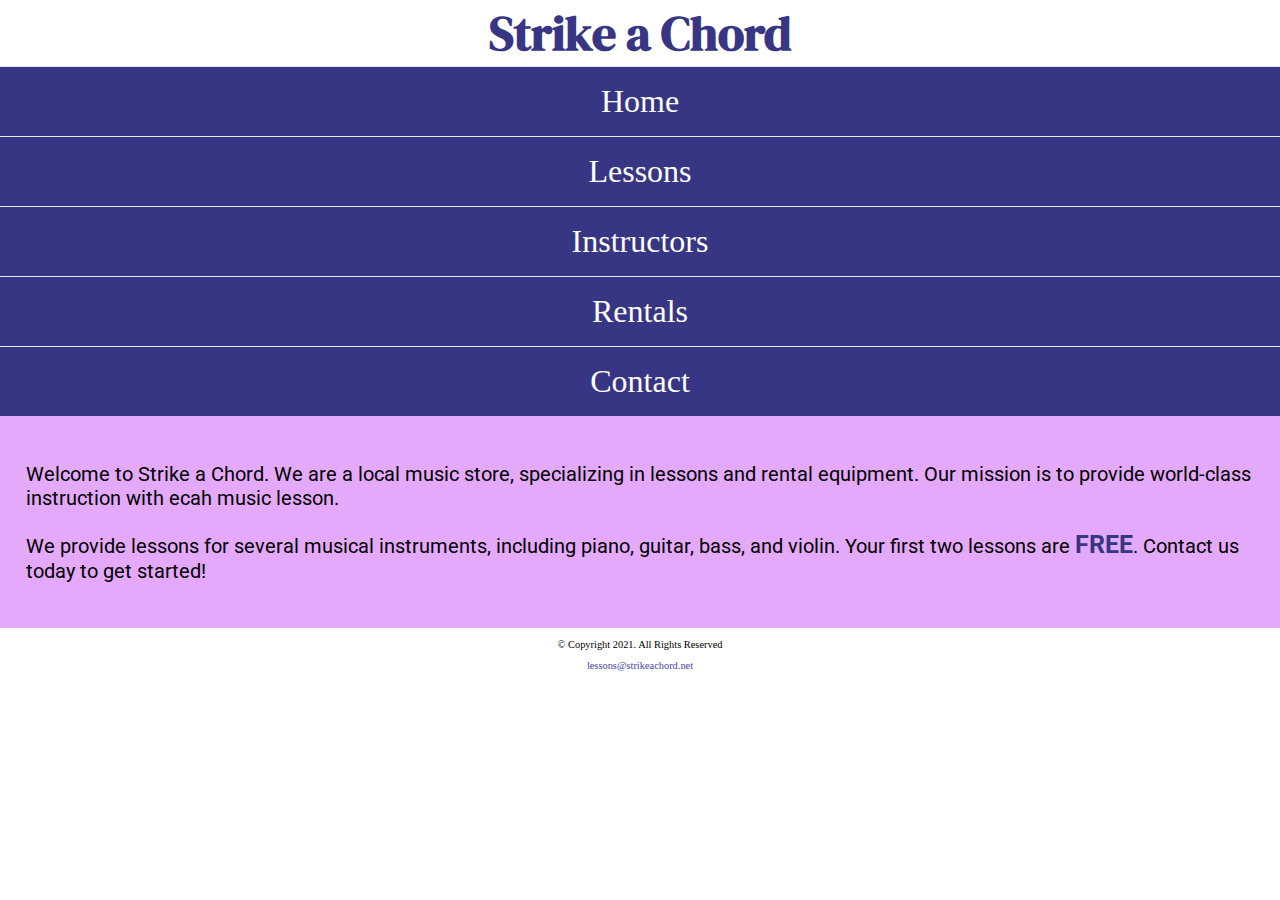
<file: lab1/index.html>
<!DOCTYPE html>
<!--
    Student Name: Matthew Gattus
    File Name: index.html
    Date: 4/3/24
-->
<html lang="en">
    
    <head>
        <meta charset="UTF-8">
        <title>Strike a Chord: Home Page.</title>
        <link rel="stylesheet" href="css/style.css">
        <meta name="viewport" content="width=device-width, initial-scale=1.0">
        <link rel="preconnect" href="https://fonts.gstatic.com" crossorigin>
        <link href="https://fonts.googleapis.com/css2?family=DM+Serif+Display:ital@1&family=Roboto:ital,wght@0,100;0,300;0,500;0,700;0,900;1,100;1,300;1,400;1,500;1,700;1,900&display=swap" rel="stylesheet">
    </head>
    
    <body>
        
        <header>
            <h1><span class="tab-desk">&#9836;</span> Strike a Chord <span class="tab-desk">&#9836;</span></h1>
        </header>
        
        <nav>
            <ul>
                <li><a href="index.html">Home</a></li>
                <li><a href="lessons.html">Lessons</a></li>
                <li><a href="instructors.html">Instructors</a></li>
                <li><a href="rentals.html">Rentals</a></li>
                <li><a href="contact.html">Contact</a></li>
            </ul>
        </nav>
        
        <!-- Hero Image -->
        <div id="hero" class="tab-desk">
            <img src="images/music-notes.png" alt="colorful music notes">
        </div>
        
        <!-- Use the main area to add the main content to the webpage -->
        <main>
            <div id="intro">
                <p> 
                    Welcome to Strike a Chord. We are a local music store, specializing in lessons and rental
                    equipment. Our mission is to provide world-class instruction with ecah music lesson.
                </p>
            
                <p>
                    We provide lessons for several musical instruments, including piano, guitar, bass, and violin.
                    Your first two lessons are <span class="action">FREE</span>. Contact us today to get started!
                </p>
            </div>
        </main>
        
        <footer>
            <p>&copy; Copyright 2021. All Rights Reserved</p>
            <a href="mailto:lessons@strikeachord.net">lessons@strikeachord.net</a>
        </footer>
        
    </body>
    
</html>
</file>
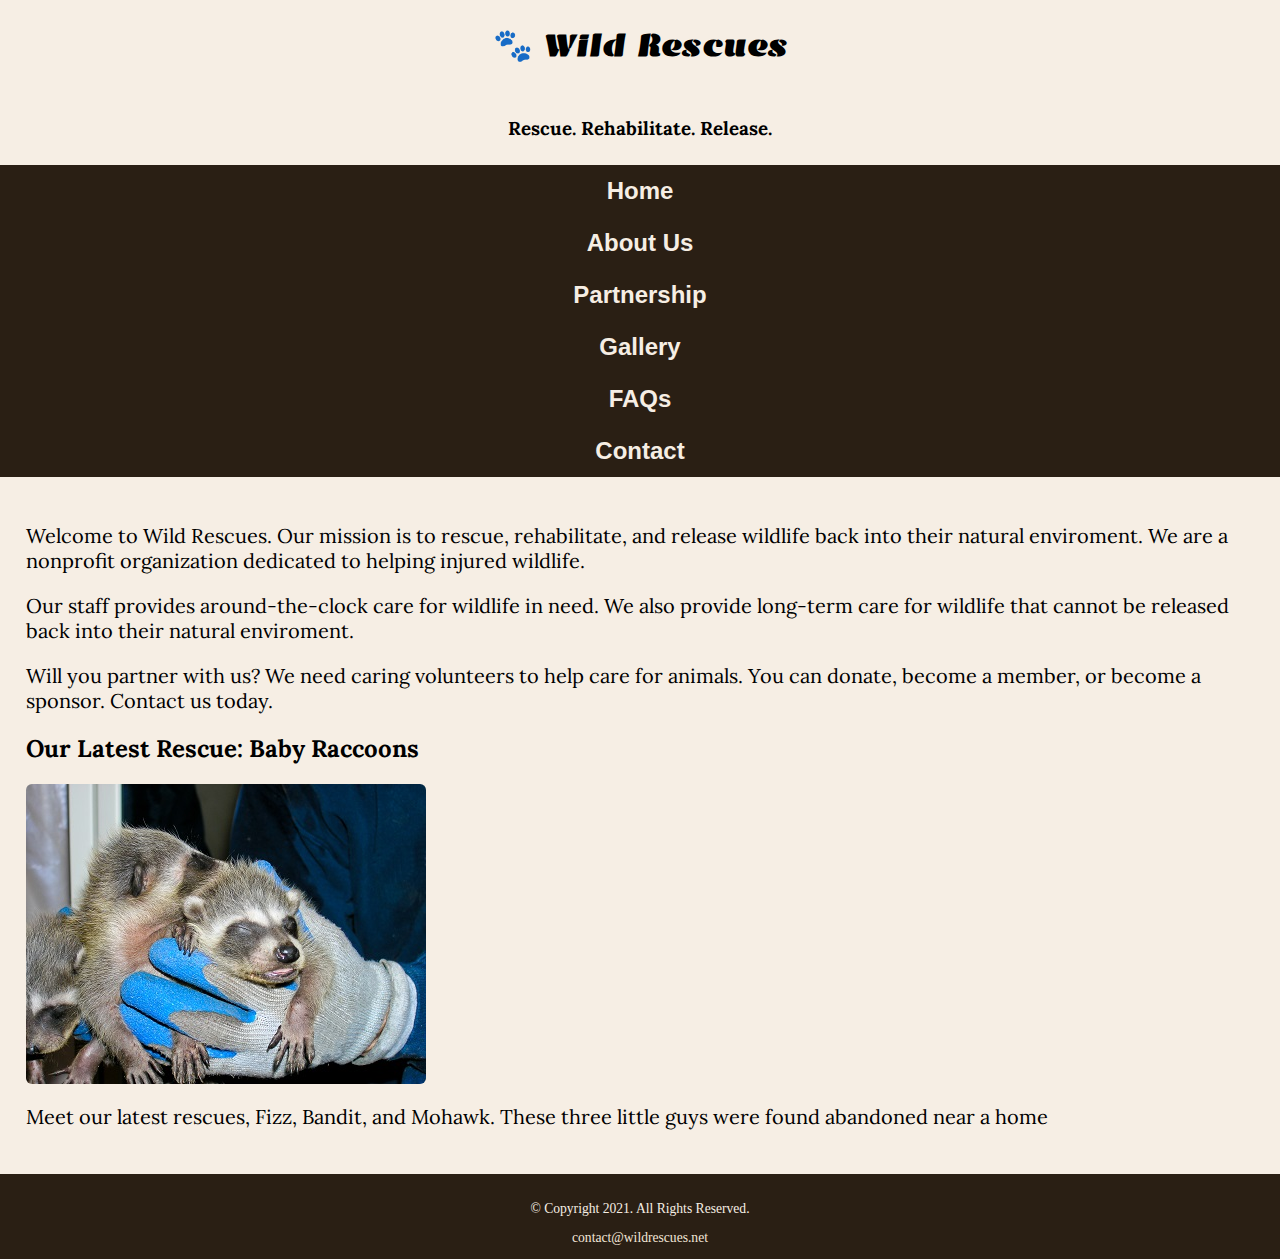
<file: lab2/index.html>
<!DOCTYPE html>
<!--
    Student Name: Matthew Gattus
    File Name: index.html
    Date: 3/16/24
-->
<html lang="en">

    <head>
        <meta charset="UTF-8">
        <link rel="stylesheet" href="css/styles.css">
        <title>Wild Rescues: Home</title>
        <link rel="preconnect" href="https://fonts.googleapis.com">
        <link rel="preconnect" href="https://fonts.gstatic.com" crossorigin>
        <link href="https://fonts.googleapis.com/css2?family=Emblema+One&family=Lora:ital,wght@0,400..700;1,400..700&display=swap" rel="stylesheet">
    </head>
    
    <body>
        
        <header>
            <div class="tab-desk"><a href="index.html"><img src="images/baby-hawk.jpg" alt="rescued baby hawk"></a></div>
            <div class="mobile">
                <h1>&#128062; Wild Rescues</h1>
                <h3>Rescue. Rehabilitate. Release.</h3>
            </div>
        </header>

        <nav>
            <ul>
                <li><a href="index.html">Home</a></li>
                <li><a href="about.html">About Us</a></li>
                <li><a href="partnership.html">Partnership</a></li>
                <li><a href="gallery.html">Gallery</a></li>
                <li><a href="faqs.html">FAQs</a></li>
                <li><a href="contact.html">Contact</a></li>
            </ul>
        </nav>
    
        <!-- Use the main area to add the main content to the page -->
        <main>
            <div id="welcome">
                <p>
                    Welcome to Wild Rescues. Our mission is to rescue, rehabilitate, and release wildlife back into their natural enviroment.
                    We are a nonprofit organization dedicated to helping injured wildlife.
                </p>

                <p>
                    Our staff provides around-the-clock care for wildlife in need. We also provide long-term
                    care for wildlife that cannot be released back into their natural enviroment.
                </p>

                <p>
                    Will you partner with us? We need caring volunteers to help care for animals. You can
                    donate, become a member, or become a sponsor. Contact us today.
                </p>
            </div>
            
            <div id="latest">
                <h2>Our Latest Rescue: Baby Raccoons</h2>
                <img src="images/baby-raccoons.jpg" alt="hands holding three baby raccoons" class="round">
                <p>Meet our latest rescues, Fizz, Bandit, and Mohawk. These three little guys were found abandoned near a home</p>
                
                            
            </div>
        </main>
    
        <footer>
            <p>&copy; Copyright 2021. All Rights Reserved.</p>
            <a href="mailto:contact@wildrescues.net">contact@wildrescues.net</a>
        </footer>
        
    </body>

</html>
</file>
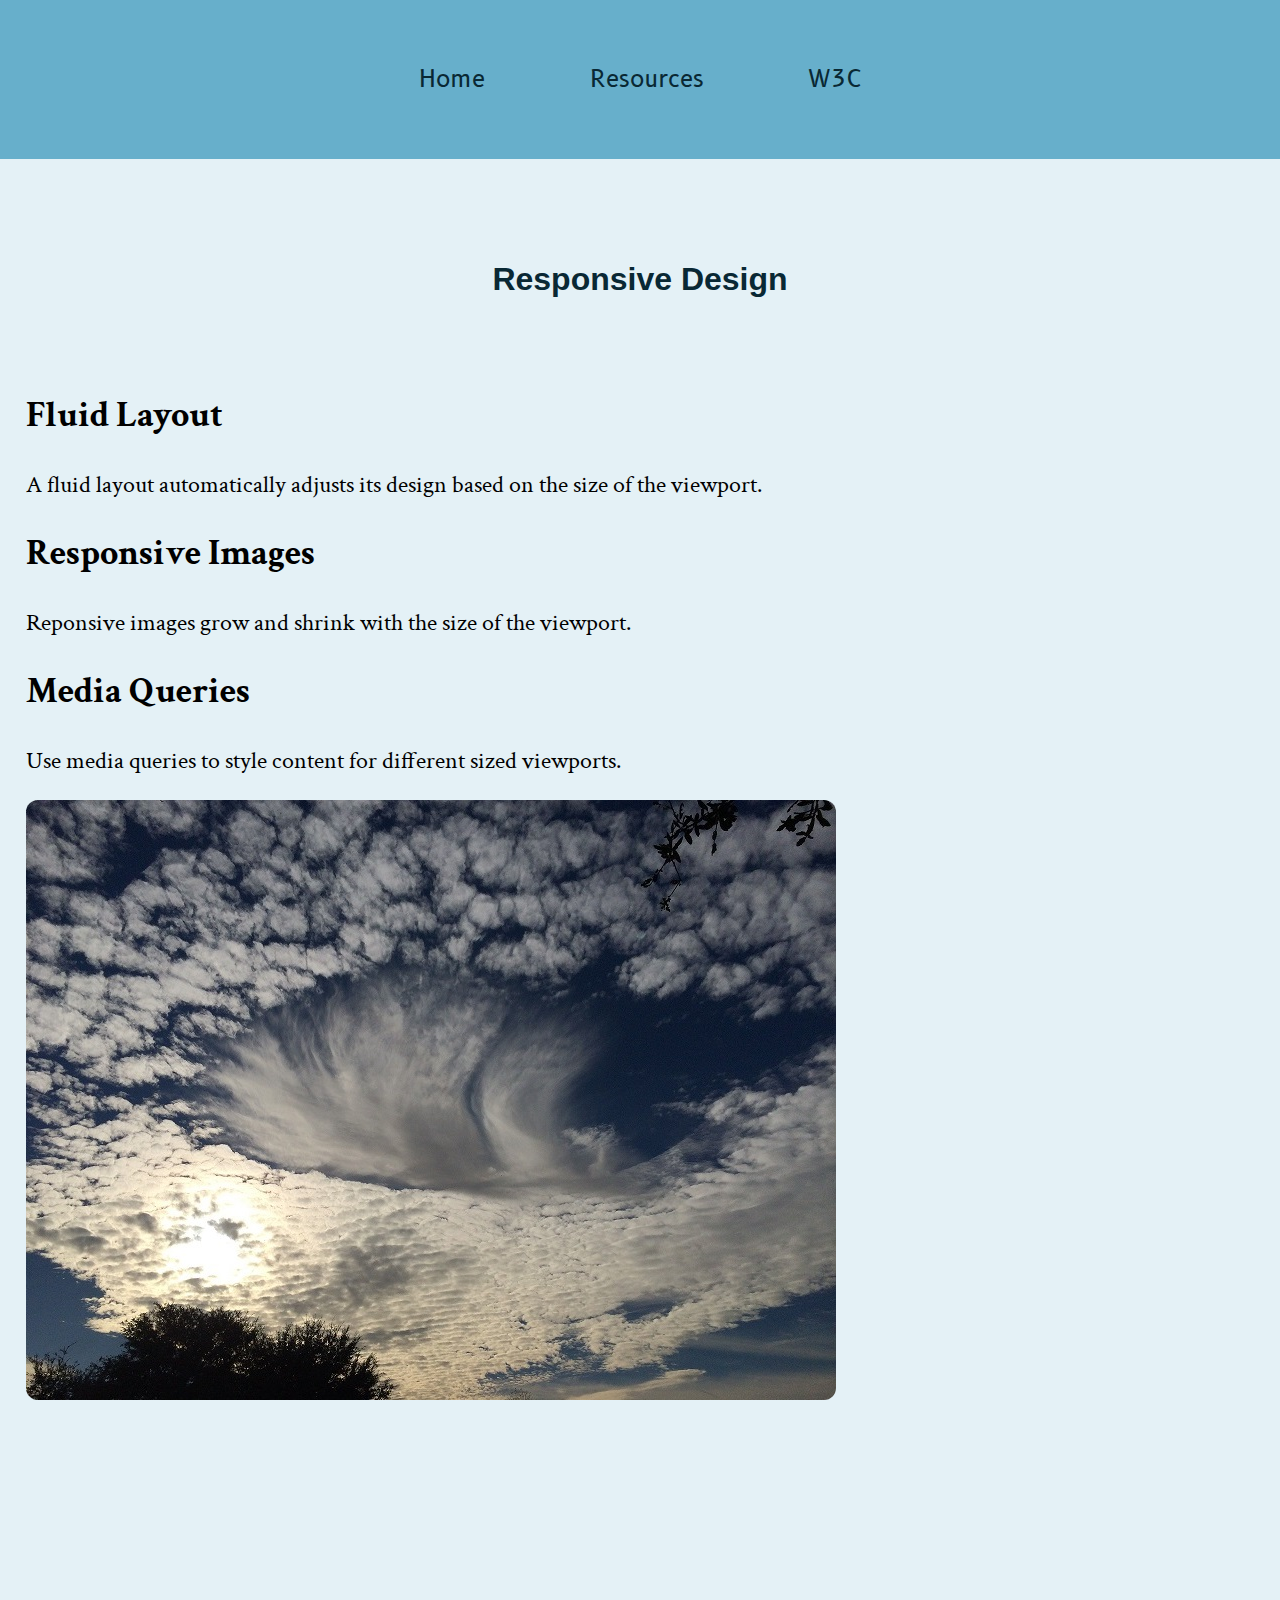
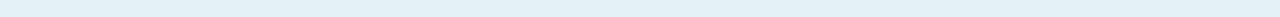
<file: AnalyzeApplyExtend/AnalyzeApplyExtend/apply/index.html>
<!DOCTYPE html>
<!-- This website template was created by: Matthew Gattus, 4/3/24 -->
<html lang="en">
<head>
	<title>Responsive Design</title>
	<meta charset="utf-8">
    <link rel="stylesheet" href="css/apply05.css">
    <link rel="preconnect" href="https://fonts.googleapis.com">
    <link rel="preconnect" href="https://fonts.gstatic.com" crossorigin>
    <link href="https://fonts.googleapis.com/css2?family=B612:ital,wght@0,400;0,700;1,400;1,700&family=Crimson+Text:ital,wght@0,400;0,600;0,700;1,400;1,600;1,700&display=swap" rel="stylesheet">
</head>
<body>

	<div id="container">

        <!-- Use the nav area to add hyperlinks to other pages within the website -->
		<nav>
			<ul>
                <li><a href="index.html">Home</a></li> 
                <li><a href="#">Resources</a></li> 
                <li><a href="#">W3C</a></li> 
            </ul>
		</nav>
        
        <!-- Use the header area for the website name or logo -->
        <header>
            <h1>Responsive Design</h1>
        </header>

        <!-- Use the main area to add the main content of the webpage -->
        <main>
            
            <div id="info">
                
                <h2>Fluid Layout</h2>
                <p>A fluid layout automatically adjusts its design based on the size of the viewport.</p>
                
                <h2>Responsive Images</h2>
                <p>Reponsive images grow and shrink with the size of the viewport.</p>
                
                <h2>Media Queries</h2>
                <p>Use media queries to style content for different sized viewports.</p>
                
            </div>
            
            <div class="tablet-desk">
                
                <h2>Lorem Ipsum</h2>
                
                <p>Sed ut perspiciatis unde omnis iste natus error sit voluptatem accusantium doloremque laudantium, totam rem aperiam, eaque ipsa quae ab illo inventore veritatis et quasi architecto beatae vitae dicta sunt explicabo. Nemo enim ipsam voluptatem quia voluptas sit aspernatur aut odit aut fugit, sed quia consequuntur magni dolores eos qui ratione voluptatem sequi nesciunt. Neque porro quisquam est, qui dolorem ipsum quia dolor sit amet, consectetur, adipisci velit, sed quia non numquam eius modi tempora incidunt ut labore et dolore magnam aliquam quaerat voluptatem. Ut enim ad minima veniam, quis nostrum exercitationem ullam corporis suscipit laboriosam, nisi ut aliquid ex ea commodi consequatur? Quis autem vel eum iure reprehenderit qui in ea voluptate velit esse quam nihil molestiae consequatur, vel illum qui dolorem eum fugiat quo voluptas nulla pariatur?</p>
                
                <p>Sed ut perspiciatis unde omnis iste natus error sit voluptatem accusantium doloremque laudantium, totam rem aperiam, eaque ipsa quae ab illo inventore veritatis et quasi architecto beatae vitae dicta sunt explicabo. Nemo enim ipsam voluptatem quia voluptas sit aspernatur aut odit aut fugit, sed quia consequuntur magni dolores eos qui ratione voluptatem sequi nesciunt. Neque porro quisquam est, qui dolorem ipsum quia dolor sit amet, consectetur, adipisci velit, sed quia non numquam eius modi tempora incidunt ut labore et dolore magnam aliquam quaerat voluptatem. Ut enim ad minima veniam, quis nostrum exercitationem ullam corporis suscipit laboriosam, nisi ut aliquid ex ea commodi consequatur? Quis autem vel eum iure reprehenderit qui in ea voluptate velit esse quam nihil molestiae consequatur, vel illum qui dolorem eum fugiat quo voluptas nulla pariatur?</p>
            
            </div>
            
            <div id="image">
                <img src="images/clouds.jpg" alt="clouds in the sky" class="corner" height="600" width="810">
            </div>
            
        </main>

	</div>
	
</body>
</html>
</file>
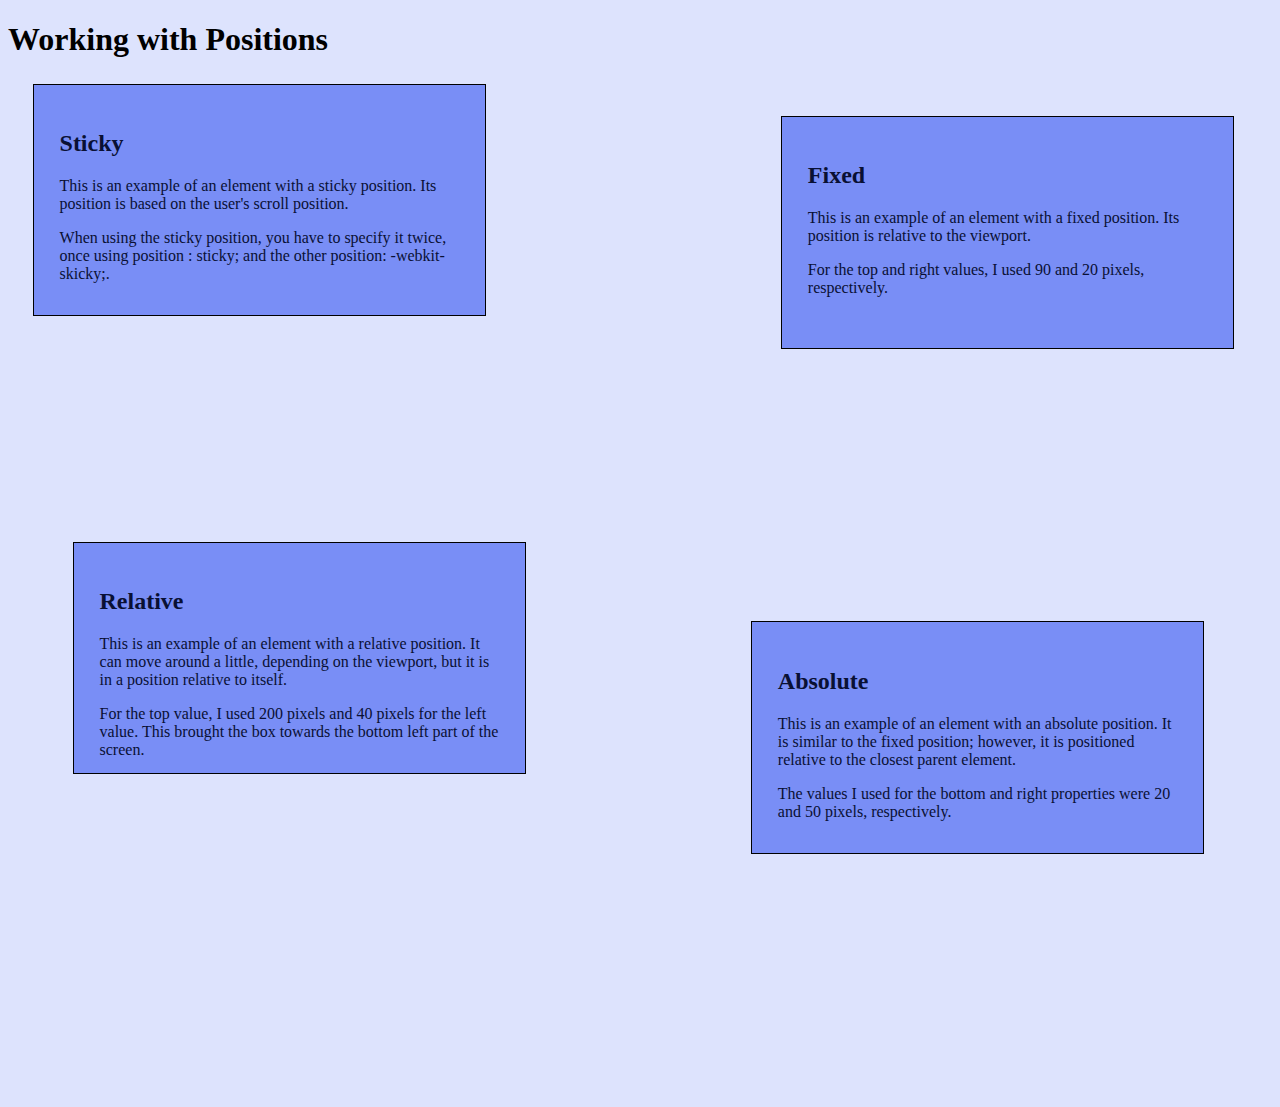
<file: AnalyzeApplyExtend/AnalyzeApplyExtend/extend/index.html>
<!DOCTYPE html>
<!-- 
Student's Name: Matthew Gattis
Current Date: 4/3/24
-->
<html lang="en">
<head>
	<title>Position</title>
	<meta charset="utf-8">
	<meta name="viewport" content="width=device-width, initial-scale=1"> 
	<link rel="stylesheet" href="css/extend05.css">
</head>
<body>

	<div id="container">
    
        <!-- Use the header area for the website name or logo -->
        <header>
            <h1>Working with Positions</h1>
        </header>

        <!-- Use the main area to add the main content of the webpage -->
        <main>
            
            <div class="box sticky">
                
                <h2>Sticky</h2>
                <p>This is an example of an element with a sticky position. Its position is based on the user's scroll position.</p>
                <!-- Use the empty paragraph element below to briefly explain how to use the sticky position. -->
                <p>When using the sticky position, you have to specify it twice, once using position : sticky; and the other position: -webkit-skicky;.</p>
                
            </div>
            
            <div class="box relative">
                
                <h2>Relative</h2>
                <p>This is an example of an element with a relative position. It can move around a little, depending on the viewport, but it is in a position relative to itself.</p>
                <!-- Use the empty paragraph element below to identify the values you used for the top and left properties and how it affected the relative box. -->
                <p>For the top value, I used 200 pixels and 40 pixels for the left value. This brought the box towards the bottom left part of the screen.</p>
                
            </div>
            
            <div class="box fixed">
            
                <h2>Fixed</h2>
                <p>This is an example of an element with a fixed position. Its position is relative to the viewport.</p>
                <!-- Use the empty paragraph element below to identify the values you used for the top and right properties and how it affected the fixed box. -->
                <p>For the top and right values, I used 90 and 20 pixels, respectively.</p>
                
            </div>
            
            <div class="box absolute">
                
                <h2>Absolute</h2>
                <p>This is an example of an element with an absolute position. It is similar to the fixed position; however, it is positioned relative to the closest parent element.</p>
                <!-- Use the empty paragraph element below to identify the values you used for the bottom and right properties and how it affected the absolute box. -->
                <p>The values I used for the bottom and right properties were 20 and 50 pixels, respectively.</p>
                
            </div>
            
        </main>

	</div>
	
</body>
</html>
</file>
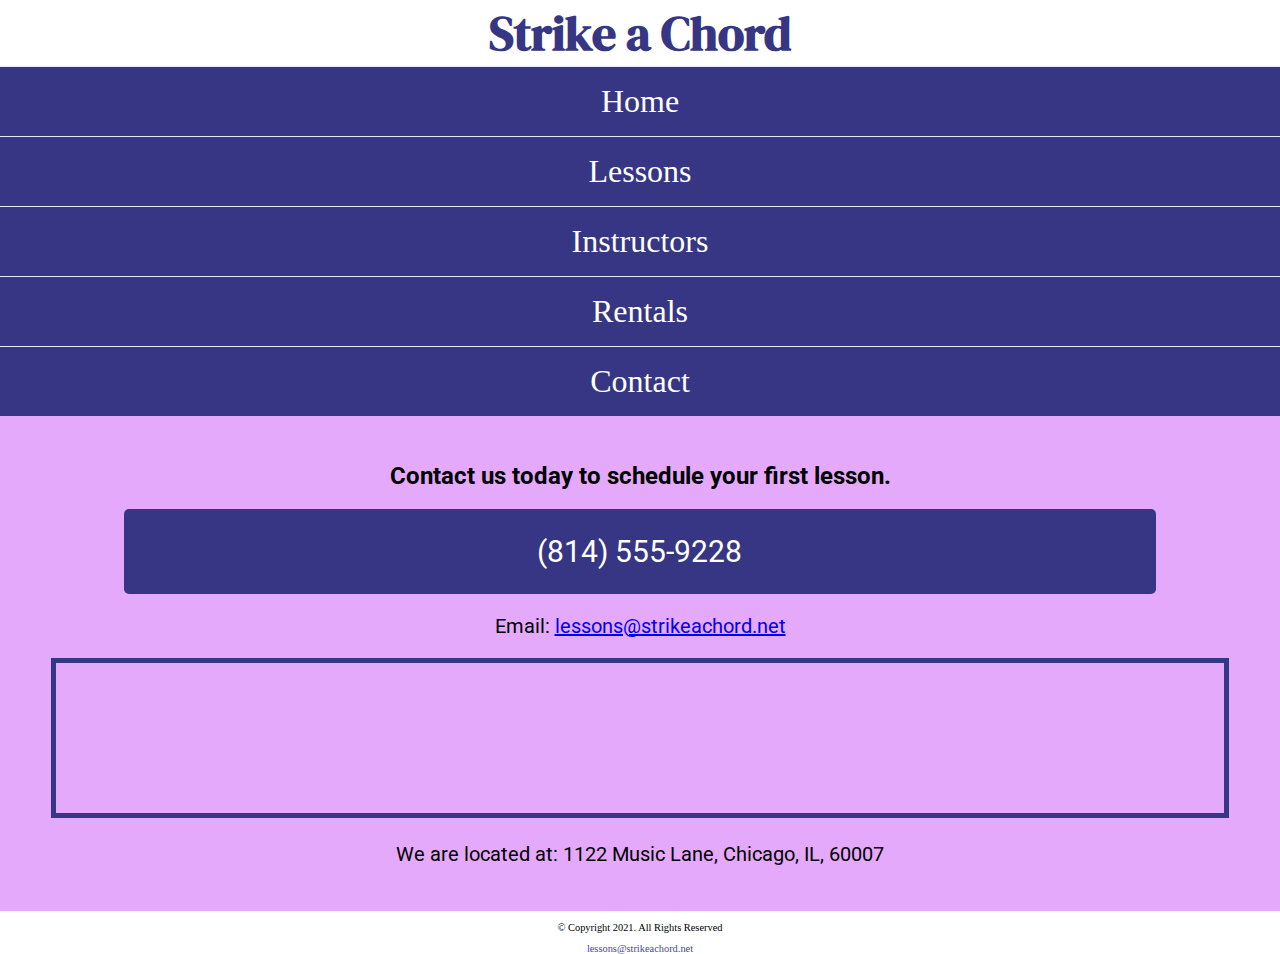
<file: lab1/contact.html>
<!DOCTYPE html>
<!--
    Student Name: Matthew Gattus
    File Name: contact.html
    Date: 4/3/24
-->
<html lang="en">
    
    <head>
        <meta charset="UTF-8">
        <title>Strike a Chord: Home Page.</title>
        <link rel="stylesheet" href="css/style.css">
        <meta name="viewport" content="width=device-width, initial-scale=1.0">
        <link rel="preconnect" href="https://fonts.gstatic.com" crossorigin>
        <link href="https://fonts.googleapis.com/css2?family=DM+Serif+Display:ital@1&family=Roboto:ital,wght@0,100;0,300;0,500;0,700;0,900;1,100;1,300;1,400;1,500;1,700;1,900&display=swap" rel="stylesheet">

    </head>
    
    <body>
        <header>
            <h1><span class="tab-desk">&#9836;</span> Strike a Chord <span class="tab-desk">&#9836;</span></h1>
        </header>
        
        <nav>
            <ul>
                <li><a href="index.html">Home</a></li>
                <li><a href="lessons.html">Lessons</a></li>
                <li><a href="instructors.html">Instructors</a></li>
                <li><a href="rentals.html">Rentals</a></li>
                <li><a href="contact.html">Contact</a></li>
            </ul>
        </nav>
        
        <!-- Use the main area to add the main content to the webpage -->
        <main>
            <div id="contact">
                <h2>Contact us today to schedule your first lesson.</h2>
                <p class="tel-link"><a href="tel:+18145559228">(814) 555-9228</a></p>
                <p class="email-link">Email: <a href="mailto:lessons@strikeachord.net">lessons@strikeachord.net</a></p>
                <iframe src="https://www.google.com/maps/embed?pb=!1m18!1m12!1m3!1d380514.4936221771!2d-88.06160865667101!3d41.8332616975542!2m3!1f0!2f0!3f0!3m2!1i1024!2i768!4f13.1!3m3!1m2!1s0x880e2c3cd0f4cbed%3A0xafe0a6ad09c0c000!2sChicago%2C%20IL!5e0!3m2!1sen!2sus!4v1714685780164!5m2!1sen!2sus" class="map" width="600" height="450" allowfullscreen="" loading="lazy" referrerpolicy="no-referrer-when-downgrade"></iframe>
                <p>We are located at: 1122 Music Lane, Chicago, IL, 60007</p>
                
            </div>
        </main>
        
        <footer>
            <p>&copy; Copyright 2021. All Rights Reserved</p>
            <a href="mailto:lessons@strikeachord.net">lessons@strikeachord.net</a>
        </footer>
        
    </body>
    
</html>
</file>
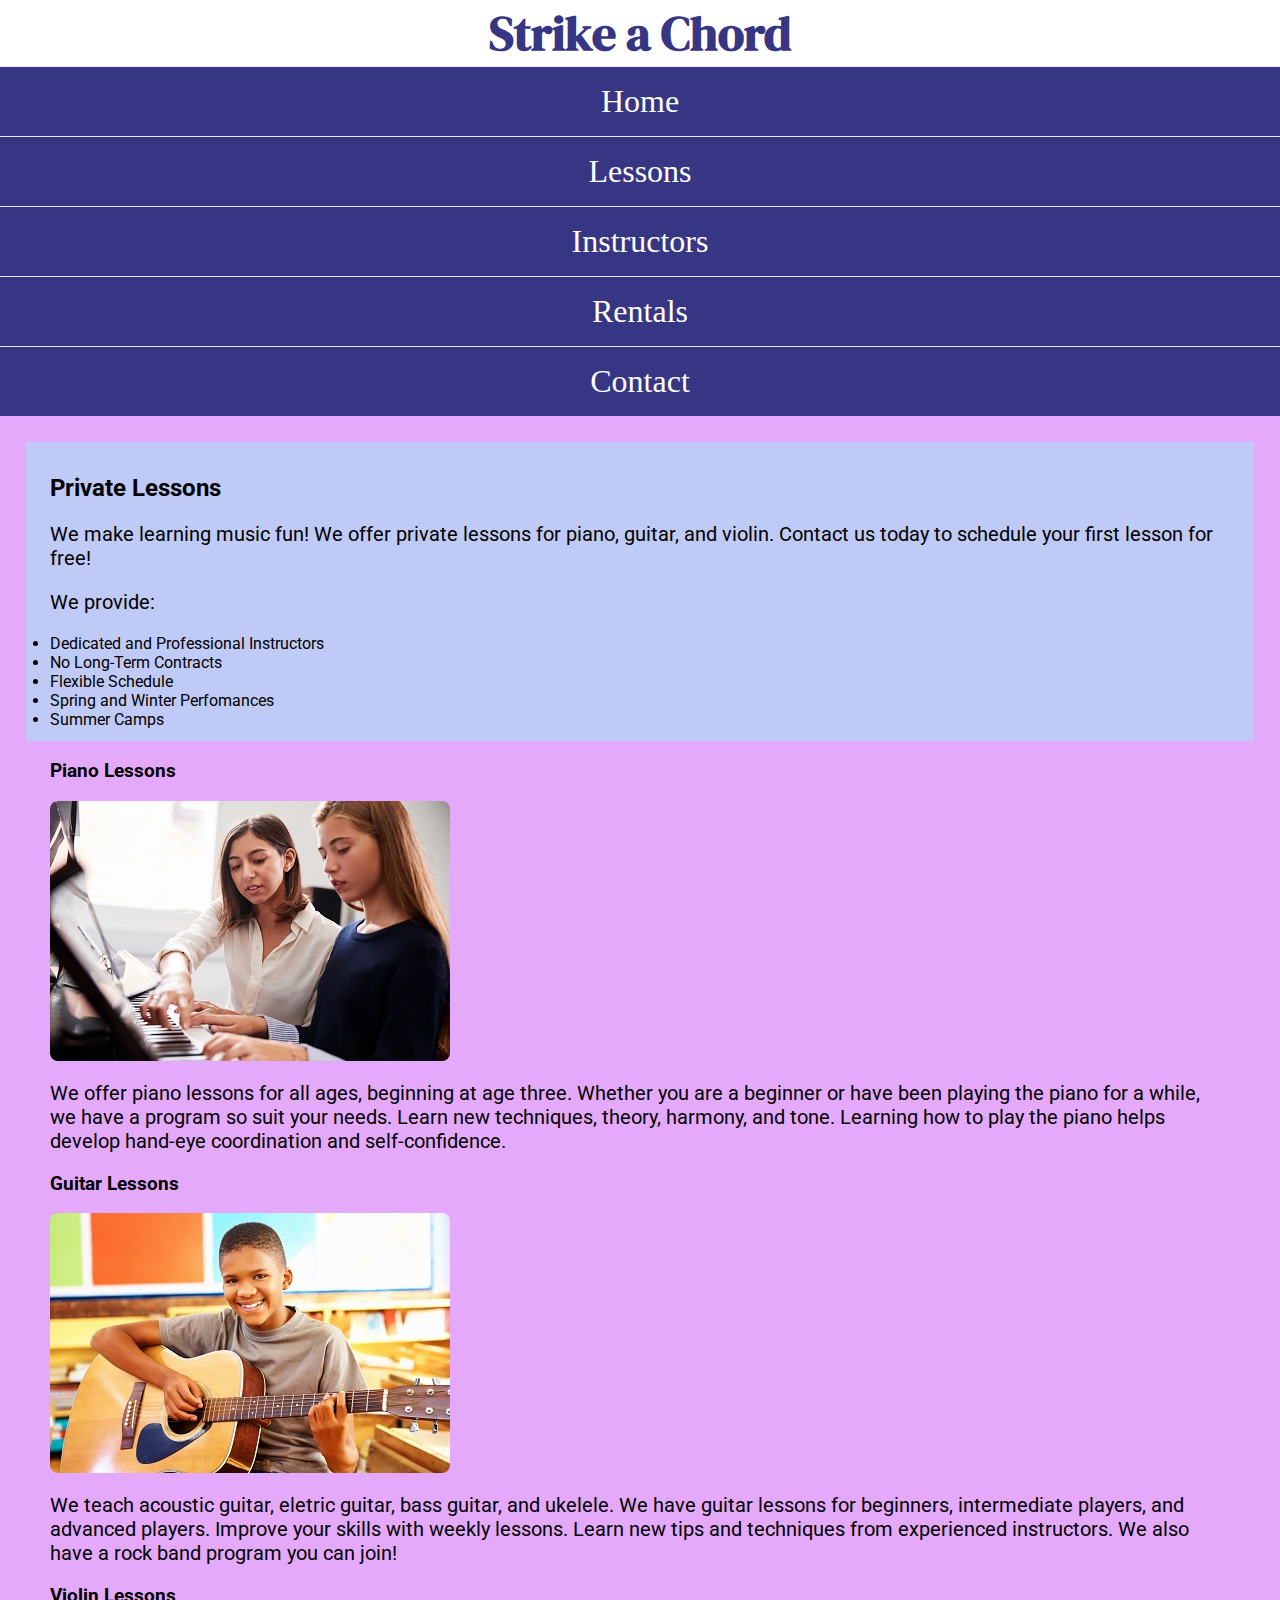
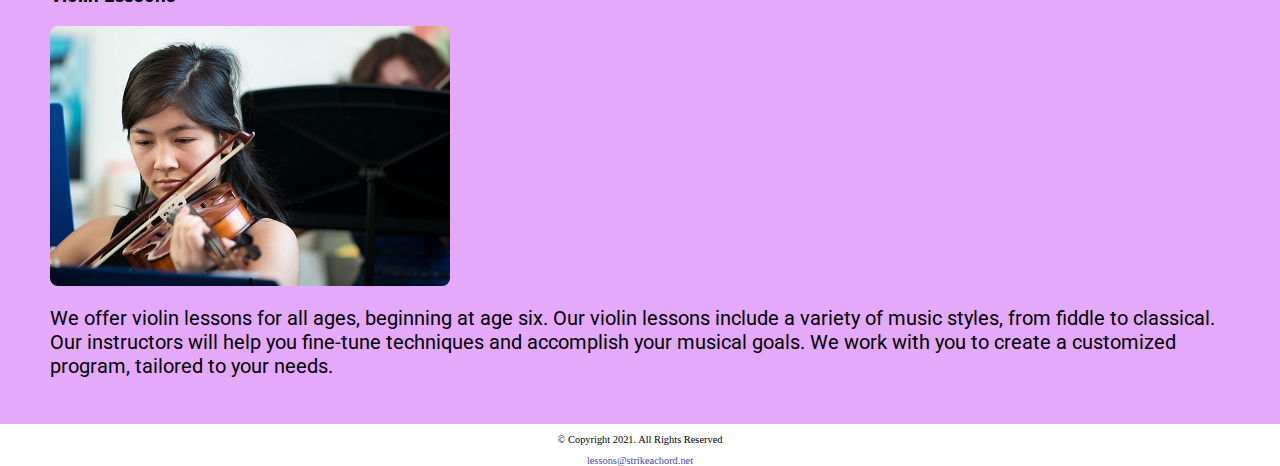
<file: lab1/lessons.html>
<!DOCTYPE html>
<!--
    Student Name: Matthew Gattus
    File Name: lessons.html
    Date: 4/3/24
-->
<html lang="en">
    
    <head>
        <meta charset="UTF-8">
        <title>Strike a Chord: Home Page.</title>
        <link rel="stylesheet" href="css/style.css">
        <meta name="viewport" content="width=device-width, initial-scale=1.0">
        <link rel="preconnect" href="https://fonts.gstatic.com" crossorigin>
        <link href="https://fonts.googleapis.com/css2?family=DM+Serif+Display:ital@1&family=Roboto:ital,wght@0,100;0,300;0,500;0,700;0,900;1,100;1,300;1,400;1,500;1,700;1,900&display=swap" rel="stylesheet">

    </head>
    
    <body>
        <header>
            <h1><span class="tab-desk">&#9836;</span> Strike a Chord <span class="tab-desk">&#9836;</span></h1>
        </header>
        
        <nav>
            <ul>
                <li><a href="index.html">Home</a></li>
                <li><a href="lessons.html">Lessons</a></li>
                <li><a href="instructors.html">Instructors</a></li>
                <li><a href="rentals.html">Rentals</a></li>
                <li><a href="contact.html">Contact</a></li>
            </ul>
        </nav>
        
        <!-- Use the main area to add the main content to the webpage -->
        <main>
            <div id="info">
                <h2>Private Lessons</h2>
                
                <p>
                    We make learning music fun! We offer private lessons for piano, guitar, and violin. Contact
                    us today to schedule your first lesson for free!
                </p>
            
                <p>
                    We provide:
                </p>
                
                <ul>
                    <li>Dedicated and Professional Instructors</li>
                    <li>No Long-Term Contracts</li>
                    <li>Flexible Schedule</li>
                    <li>Spring and Winter Perfomances</li>
                    <li>Summer Camps</li>
                </ul>
            </div>
            
            <div id="piano">
                <h3>Piano Lessons</h3>
                <img src="images/piano-lesson.jpg" class="round" alt="piano teacher and student sitting at a piano">
                <p>
                    We offer piano lessons for all ages, beginning at age three.
                    Whether you are a beginner or have been playing the piano for a while,
                    we have a program so suit your needs. Learn new techniques, theory,
                    harmony, and tone. Learning how to play the piano helps develop hand-eye
                    coordination and self-confidence.
                </p>
            </div>
    
            <div id="guitar">
                <h3>Guitar Lessons</h3>
                <img src="images/child-guitar.jpg" class="round" alt="child with a smile holding a guitar">
                <p>
                    We teach acoustic guitar, eletric guitar, bass guitar, and ukelele. We have
                    guitar lessons for beginners, intermediate players, and advanced players. Improve
                    your skills with weekly lessons. Learn new tips and techniques from experienced instructors.
                    We also have a rock band program you can join!
                </p>
            </div>
            
            <div id="violin">
                <h3>Violin Lessons</h3>
                <img src="images/woman-violin.jpg" class="round" alt="woman playing the violin">
                <p>
                    We offer violin lessons for all ages, beginning at age six. Our violin lessons include a variety
                    of music styles, from fiddle to classical. Our instructors will help you fine-tune techniques and accomplish
                    your musical goals. We work with you to create a customized program, tailored to your needs.
                </p>
            </div>
        </main>
        
        <footer>
            <p>&copy; Copyright 2021. All Rights Reserved</p>
            <a href="mailto:lessons@strikeachord.net">lessons@strikeachord.net</a>
        </footer>
        
    </body>
    
</html>
</file>
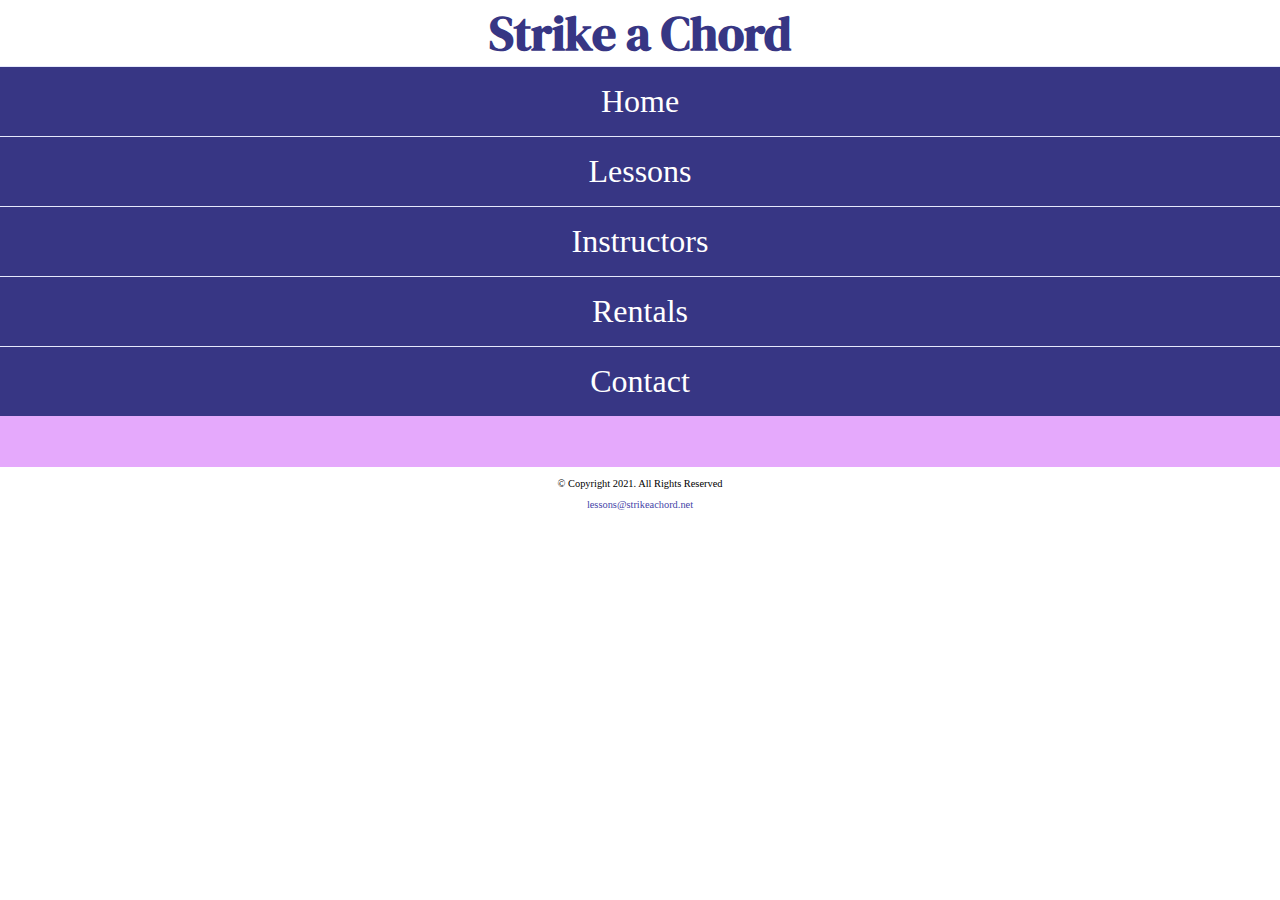
<file: lab1/template.html>
<!DOCTYPE html>
<!--
    Student Name: Matthew Gattus
    File Name: template.html
    Date: 4/3/24
-->
<html lang="en">
    
    <head>
        <meta charset="UTF-8">
        <title>Strike a Chord: Home Page.</title>
        <link rel="stylesheet" href="css/style.css">
        <meta name="viewport" content="width=device-width, initial-scale=1.0">
        <link rel="preconnect" href="https://fonts.googleapis.com">
        <link rel="preconnect" href="https://fonts.gstatic.com" crossorigin>
        <link href="https://fonts.googleapis.com/css2?family=DM+Serif+Display:ital@1&family=Roboto:ital,wght@0,100;0,300;0,500;0,700;0,900;1,100;1,300;1,400;1,500;1,700;1,900&display=swap" rel="stylesheet">
    </head>
    
    <body>
        <header>
            <h1><span class="tab-desk">&#9836;</span> Strike a Chord <span class="tab-desk">&#9836;</span></h1>
        </header>
        
        <nav>
            <ul>
                <li><a href="index.html">Home</a></li>
                <li><a href="lessons.html">Lessons</a></li>
                <li><a href="instructors.html">Instructors</a></li>
                <li><a href="rentals.html">Rentals</a></li>
                <li><a href="contact.html">Contact</a></li>
            </ul>
        </nav>
        
        <!-- Use the main area to add the main content to the webpage -->
        <main>
            <div>
            
            </div>
        </main>
        
        <footer>
            <p>&copy; Copyright 2021. All Rights Reserved</p>
            <a href="mailto:lessons@strikeachord.net">lessons@strikeachord.net</a>
        </footer>
        
    </body>
    
</html>
</file>
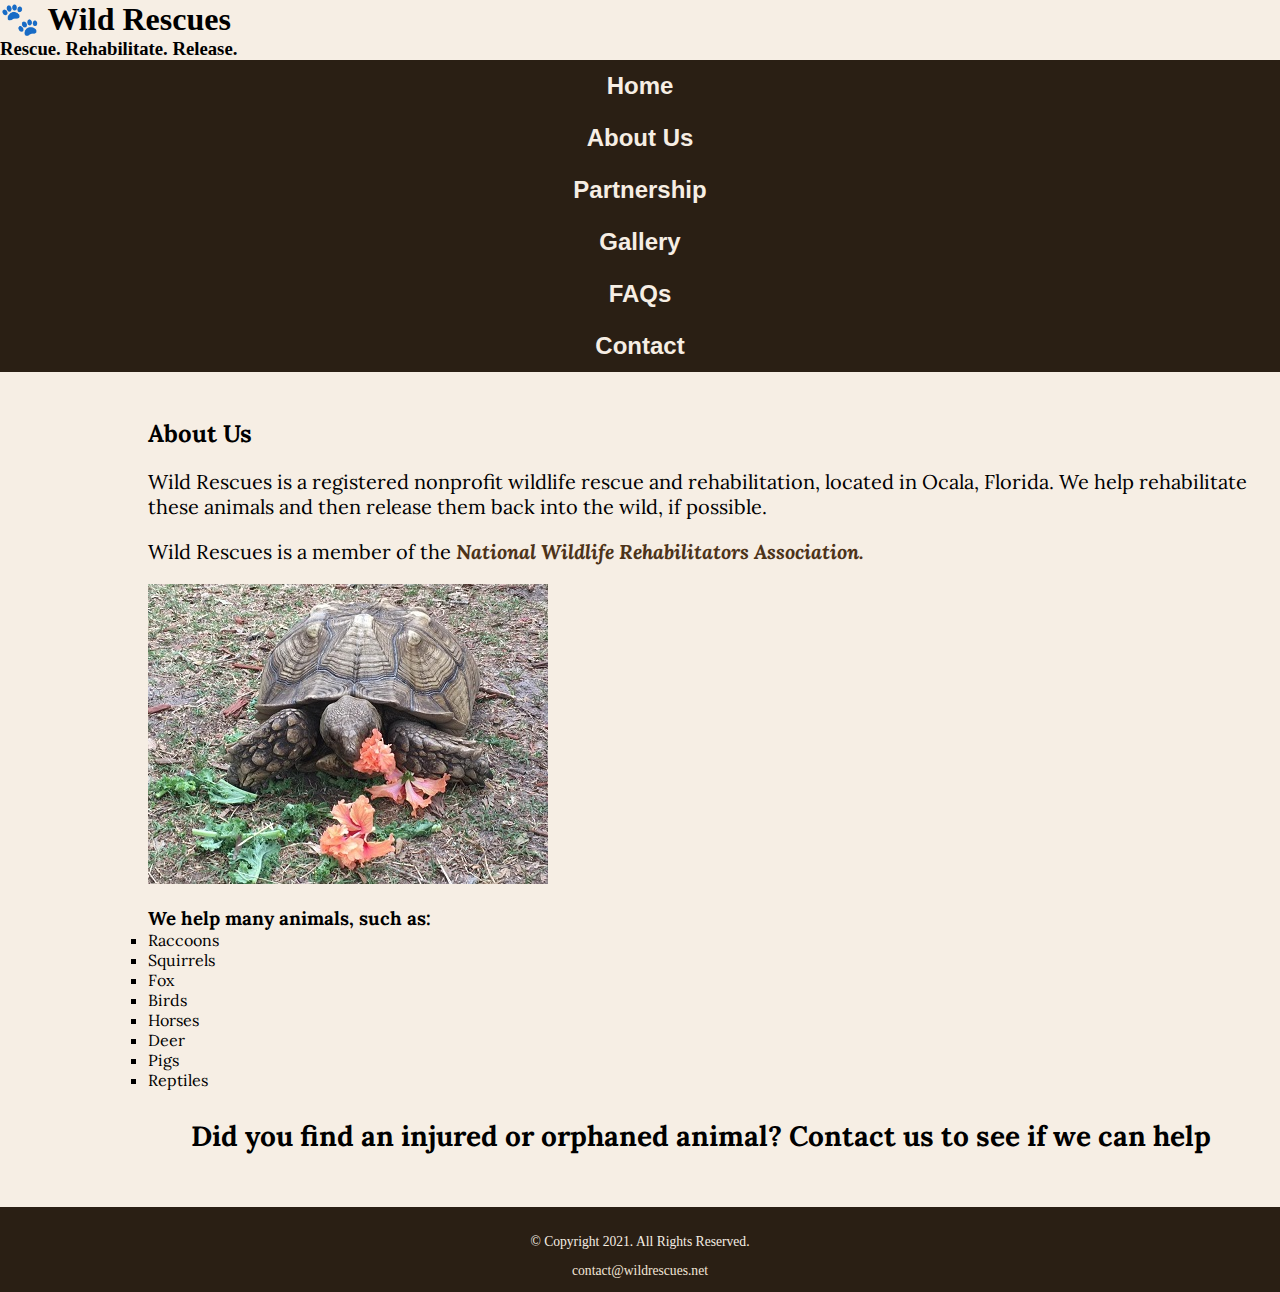
<file: lab2/about.html>
<!DOCTYPE html>
<!--
    Student Name: Matthew Gattus
    File Name: about.html
    Date: 3/16/24
-->
<html lang="en">

    <head>
        <meta charset="UTF-8">
        <link rel="stylesheet" href="css/styles.css">
        <title>Wild Rescues: Home</title>
        <link rel="preconnect" href="https://fonts.googleapis.com">
        <link rel="preconnect" href="https://fonts.gstatic.com" crossorigin>
        <link href="https://fonts.googleapis.com/css2?family=Emblema+One&family=Lora:ital,wght@0,400..700;1,400..700&display=swap" rel="stylesheet">
    </head>
    
    <body>
        
        <header>
            <div class="tab-desk"><a href="index.html"><img src="images/baby-hawk.jpg" alt="rescued baby hawk"></a></div>
            <div id="mobile">
                <h1>&#128062; Wild Rescues</h1>
                <h3>Rescue. Rehabilitate. Release.</h3>
            </div>
        </header>

        <nav>
            <ul>
                <li><a href="index.html">Home</a></li>
                <li><a href="about.html">About Us</a></li>
                <li><a href="partnership.html">Partnership</a></li>
                <li><a href="gallery.html">Gallery</a></li>
                <li><a href="faqs.html">FAQs</a></li>
                <li><a href="contact.html">Contact</a></li>
            </ul>
        </nav>
    
        <!-- Use the main area to add the main content to the page -->
        <main>
            <div id="info">
                <h2>About Us</h2>
                <p>
                    Wild Rescues is a registered nonprofit wildlife rescue and rehabilitation,
                    located in Ocala, Florida. We help rehabilitate these animals and then release them back into
                    the wild, if possible.
                </p>
                
                <p>
                    Wild Rescues is a member of the 
                    <a href="https://www.nwrawildlife.org/" target="_blank" class="link">
                    National Wildlife Rehabilitators Association.</a>
                </p>
            
                <img src="images/tortoise.jpg" alt="tortise eating vegetation">
                
                <h3>We help many animals, such as:</h3>
                <ul>
                    <li>Raccoons</li>
                    <li>Squirrels</li>
                    <li>Fox</li>
                    <li>Birds</li>
                    <li>Horses</li>
                    <li>Deer</li>
                    <li>Pigs</li>
                    <li>Reptiles</li>
                </ul>
                
                <p class="action">
                    Did you find an injured or orphaned animal? Contact us to see if we can help
                </p>
            </div>
        </main>
    
        <footer>
            <p>&copy; Copyright 2021. All Rights Reserved.</p>
            <a href="mailto:contact@wildrescues.net">contact@wildrescues.net</a>
        </footer>
        
    </body>
</html>
</file>
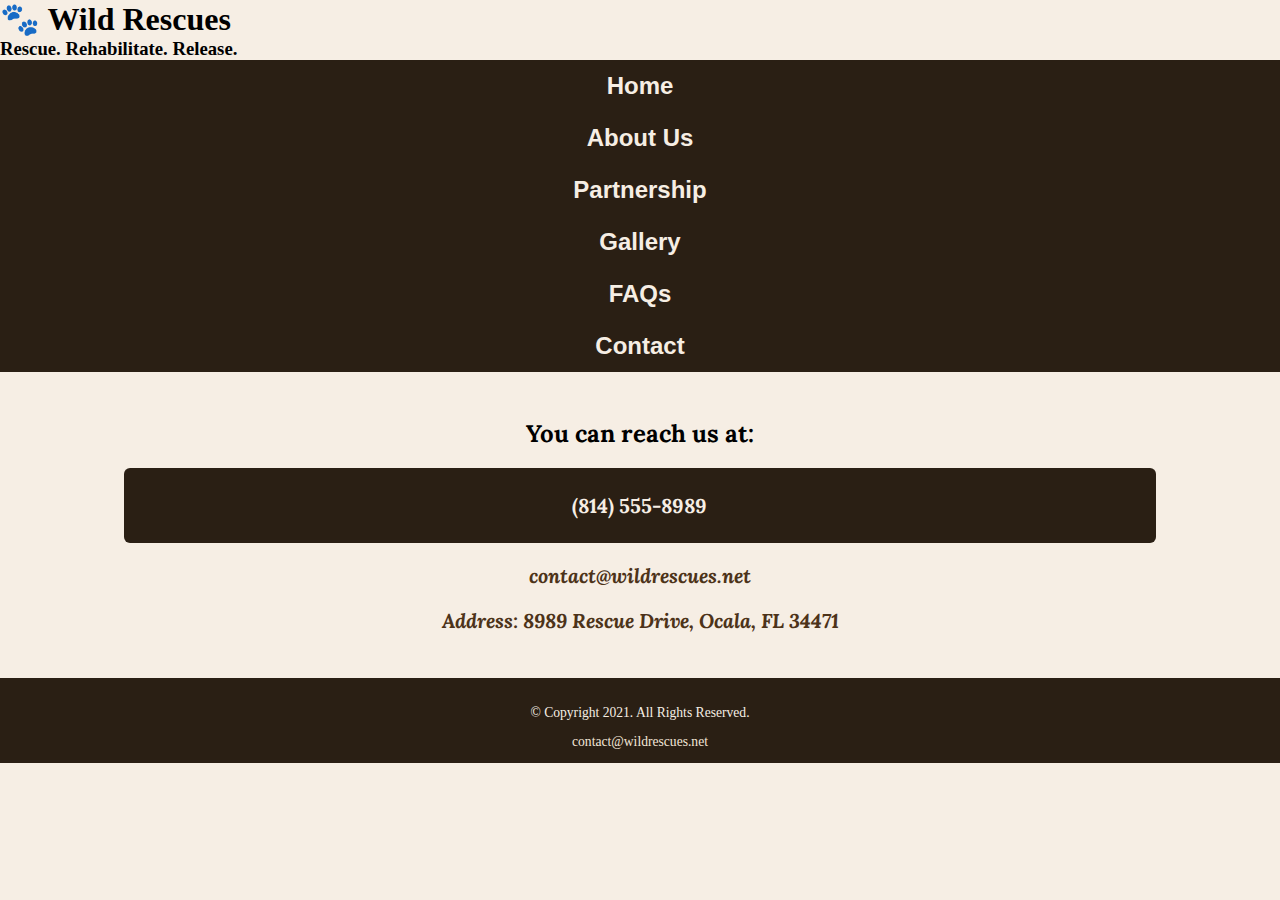
<file: lab2/contact.html>
<!DOCTYPE html>
<!--
    Student Name: Matthew Gattus
    File Name: contact.html
    Date: 3/16/24
-->
<html lang="en">

    <head>
        <meta charset="UTF-8">
        <link rel="stylesheet" href="css/styles.css">
        <title>Wild Rescues: Home</title>
        <link rel="preconnect" href="https://fonts.googleapis.com">
        <link rel="preconnect" href="https://fonts.gstatic.com" crossorigin>
        <link href="https://fonts.googleapis.com/css2?family=Emblema+One&family=Lora:ital,wght@0,400..700;1,400..700&display=swap" rel="stylesheet">
    </head>
    
    <body>
        
        <header>
            <div class="tab-desk"><a href="index.html"><img src="images/baby-hawk.jpg" alt="rescued baby hawk"></a></div>
            <div id="mobile">
                <h1>&#128062; Wild Rescues</h1>
                <h3>Rescue. Rehabilitate. Release.</h3>
            </div>
        </header>

        <nav>
            <ul>
                <li><a href="index.html">Home</a></li>
                <li><a href="about.html">About Us</a></li>
                <li><a href="partnership.html">Partnership</a></li>
                <li><a href="gallery.html">Gallery</a></li>
                <li><a href="faqs.html">FAQs</a></li>
                <li><a href="contact.html">Contact</a></li>
            </ul>
        </nav>
    
        <!-- Use the main area to add the main content to the page -->
        <main>
            <div id="contact">
                <h2>You can reach us at:</h2>
                
                <p class="tel-link round">
                    <a href="tel+18145558989">(814) 555-8989</a>
                </p>
                
                <p>
                    <a href="mailto:contact@wildrescues.net" class="link">contact@wildrescues.net</a>
                </p>
                
                <p>
                    <a href="https://www.google.com/maps/embed?pb=!1m18!1m12!1m3!1d111478.02125919655!2d-82.23920948095052!3d29.173860180031024!2m3!1f0!2f0!3f0!3m2!1i1024!2i768!4f13.1!3m3!1m2!1s0x88e62b541cba3ce5%3A0xf5f53be4b1380536!2sOcala%2C%20FL!5e0!3m2!1sen!2sus!4v1714687935232!5m2!1sen!2sus" class="link">Address: 8989 Rescue Drive, Ocala, FL 34471</a>
                </p>
            
            </div>
        </main>
    
        <footer>
            <p>&copy; Copyright 2021. All Rights Reserved.</p>
            <a href="mailto:contact@wildrescues.net">contact@wildrescues.net</a>
        </footer>
        
    </body>
</html>
</file>
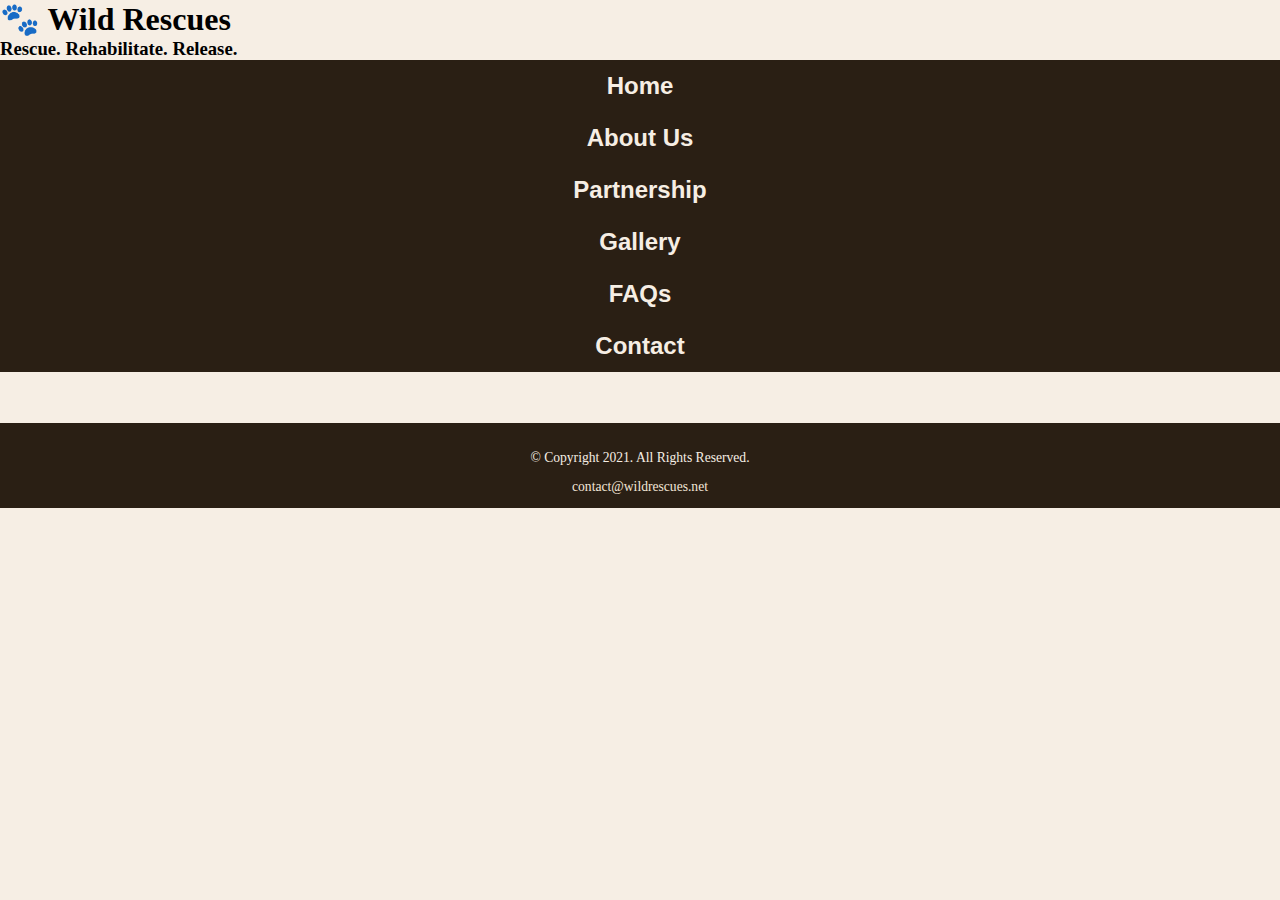
<file: lab2/template.html>
<!DOCTYPE html>
<!--
    Student Name: Matthew Gattus
    File Name: template.html
    Date: 3/16/24
-->
<html lang="en">

    <head>
        <meta charset="UTF-8">
        <link rel="stylesheet" href="css/styles.css">
        <title>Wild Rescues: Home</title>
        <link rel="preconnect" href="https://fonts.googleapis.com">
        <link rel="preconnect" href="https://fonts.gstatic.com" crossorigin>
        <link href="https://fonts.googleapis.com/css2?family=Emblema+One&family=Lora:ital,wght@0,400..700;1,400..700&display=swap" rel="stylesheet">
    </head>
    
    <body>
        
        <header>
            <div class="tab-desk"><a href="index.html"><img src="images/baby-hawk.jpg" alt="rescued baby hawk"></a></div>
            <div id="mobile">
                <h1>&#128062; Wild Rescues</h1>
                <h3>Rescue. Rehabilitate. Release.</h3>
            </div>
        </header>

        <nav>
            <ul>
                <li><a href="index.html">Home</a></li>
                <li><a href="about.html">About Us</a></li>
                <li><a href="partnership.html">Partnership</a></li>
                <li><a href="gallery.html">Gallery</a></li>
                <li><a href="faqs.html">FAQs</a></li>
                <li><a href="contact.html">Contact</a></li>
            </ul>
        </nav>
    
        <!-- Use the main area to add the main content to the page -->
        <main>
            <div>
            
            </div>
        </main>
    
        <footer>
            <p>&copy; Copyright 2021. All Rights Reserved.</p>
            <a href="mailto:contact@wildrescues.net">contact@wildrescues.net</a>
        </footer>
        
    </body>
</html>
</file>
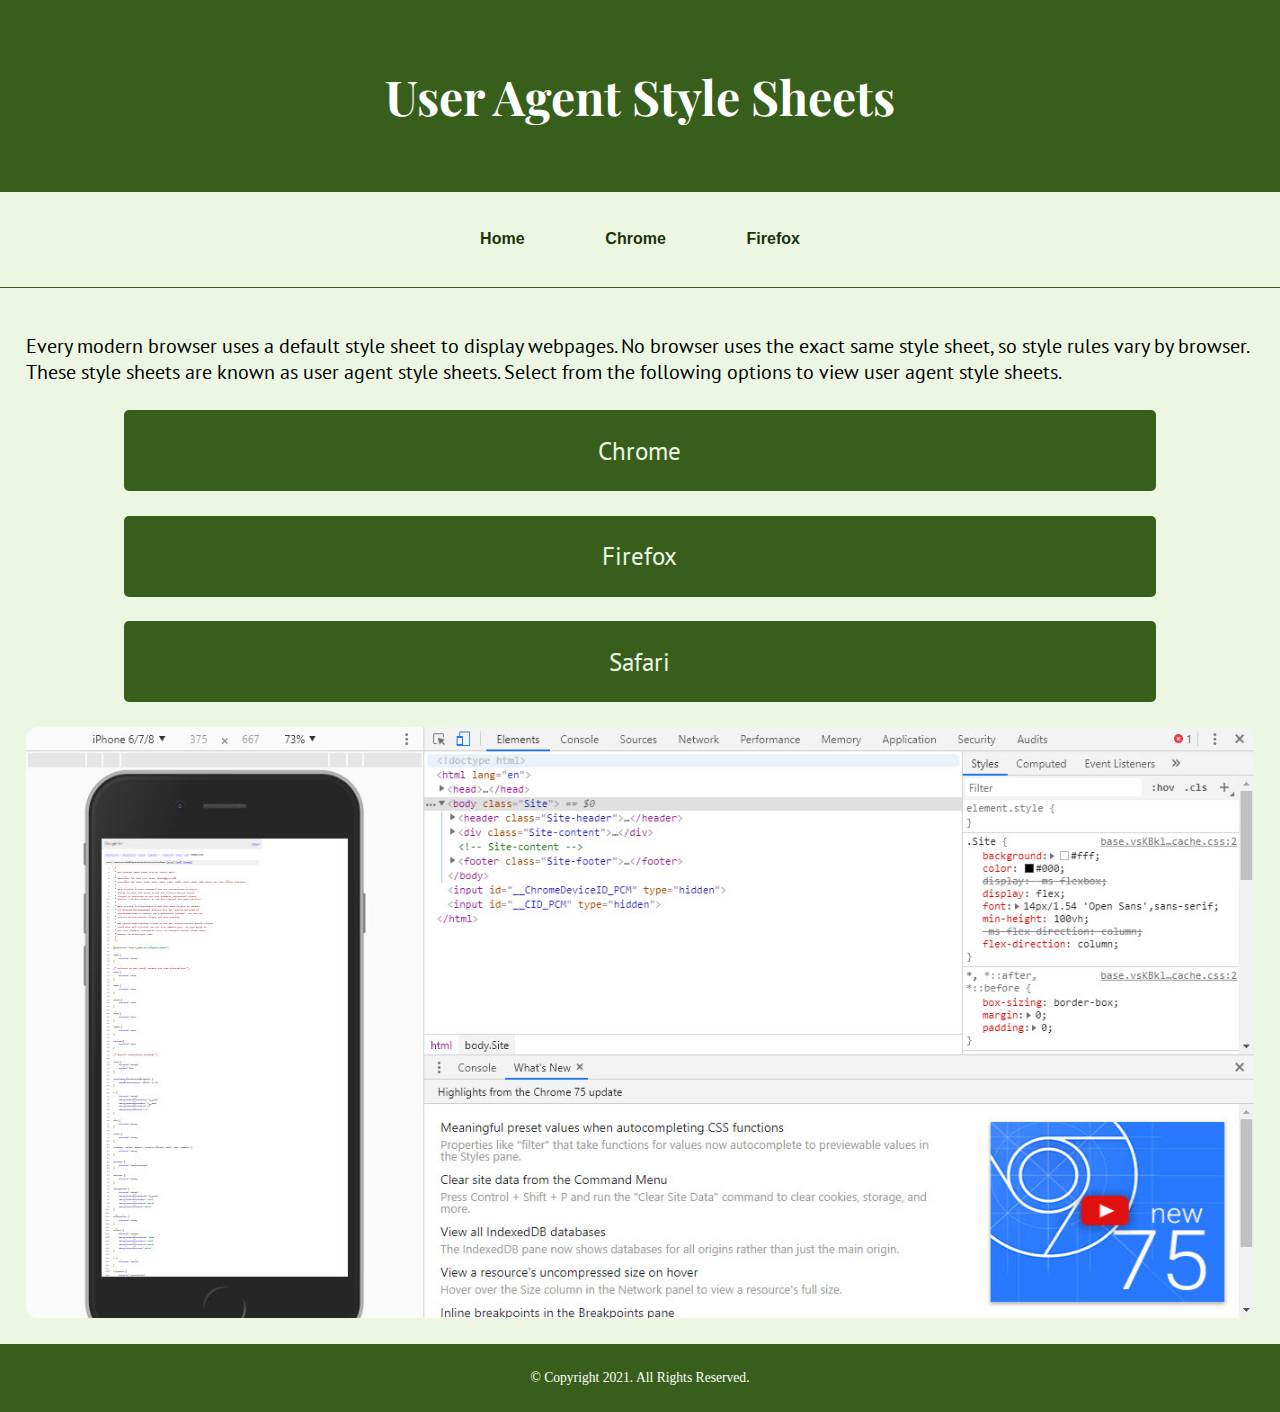
<file: AnalyzeApplyExtend/AnalyzeApplyExtend/analyze/analyze05.html>
<!DOCTYPE html>
<!-- 
	Student Name: Matthew Gattus
	File Name: analyze05.html
	Current Date: 4/3/24
 -->
<html lang="en">
<head>
	<title>Style Sheets</title>
	<meta charset="utf-8">
    <link rel="stylesheet" href="css/styles.css">
    <meta name="viewport" content="width=device-width, initial-scale=1.0">
    <link rel="preconnect" href="https://fonts.googleapis.com">
    <link rel="preconnect" href="https://fonts.gstatic.com" crossorigin>
    <link href="https://fonts.googleapis.com/css2?family=PT+Sans:ital,wght@0,400;0,700;1,400;1,700&family=Playfair+Display:ital,wght@0,400..900;1,400..900&display=swap" rel="stylesheet">
</head>
<body>

	<header>
		<h1>User Agent Style Sheets</h1>
	</header>
	
	<nav>
		<ul>
            <li><a href="#">Home</a></li> 
		    <li><a href="#">Chrome</a></li>
            <li><a href="#">Firefox</a></li>
        </ul>
	</nav>
	
	<!-- Use the main element to add main content to the webpage -->
	<main>
        
        <div id="info">
            
            <p>Every modern browser uses a default style sheet to display webpages. No browser uses the exact same style sheet, so style rules vary by browser. These style sheets are known as user agent style sheets. Select from the following options to view user agent style sheets.</p>
            
            <p class="btn"><a href="https://chromium.googlesource.com/chromium/blink/+/master/Source/core/css/html.css" target="_blank">Chrome</a></p>
            
            <p class="btn"><a href="https://dxr.mozilla.org/mozilla-central/source/layout/style/res/html.css" target="_blank">Firefox</a></p>
            
            <p class="btn"><a href="https://trac.webkit.org/browser/trunk/Source/WebCore/css/html.css" target="_blank">Safari</a></p>
            
            <img src="images/devtools.jpg" alt="Google Chrome DevTools" class="corner">
            
        </div>
        
        <div id="examples" class="tablet-desktop">
        
            <h2>Style rules from Chrome</h2>
            <p>
            body {
                display: block;
                margin: 8px
            }
            </p> 
            
            <p>
            body:-webkit-full-page-media {
                background-color: rgb(0, 0, 0)
            }</p>
                
            <p>p {
                display: block;
                -webkit-margin-before: 1__qem;
                -webkit-margin-after: 1__qem;
                -webkit-margin-start: 0;
                -webkit-margin-end: 0;
            }</p>
                
            <p>div {
                display: block
            }</p>
                
            <p>layer {
                display: block
            }</p>
                
            <p>article, aside, footer, header, hgroup, main, nav, section {
                display: block
            }</p>
            
                <p>marquee {
                display: inline-block;
            }</p>
            
        </div>
	
	</main>
	
	<footer>
		<p>&copy; Copyright 2021. All Rights Reserved.</p>
	</footer>
	
</body>
</html>
</file>
<file: AnalyzeApplyExtend/AnalyzeApplyExtend/extend/css/extend05.css>
/* 
Style sheet created by: 
Matthew Gattus
4/3/24
*/
body {
    background-color: #dde3fd;
}

#container {
    padding-bottom: 500px;
}

.box {
    border: 1px solid #000;
    margin: 2%;
    padding: 2%;
    background-color: #798ef6;
    color: #091034;
    width: 400px;
    height: 180px;
}

/* sticky */
.sticky {
    position: -webkit-sticky;
    position: sticky;
    top: 0;
}

/* relative */
.relative {
    position: relative;
    top: 200px;
    left: 40px;
    
}

/* fixed */
.fixed {
    position: fixed;
    top: 90px;
    right: 20px;
}

/* absolute */
.absolute {
    position: absolute;
    bottom: 20px;
    right: 50px;
}
</file>
<file: lab1/css/style.css>
/*
 * Author: Matthew Gattus
 * Date: 4/3/24
 * File Name: style.css
 */

/* CSS Reset */
body, header, nav, main, footer, img, h1, ul {
    border: 0;
    padding: 0;
    margin: 0;
}

/*Style rules for images */
img {
    max-width: 100%;
    display: block;
}

/*Style rules for mobile viewport */

/*Hide tab-desk class */
.tab-desk {
    display: none;
}

/*Style rules for header content*/
header {
    text-align: center;
    font-size: 1.5em;
    color: #373684;
}

header h1 {
    font-family: "DM Serif Display", serif;
    
}

/*style rule for navigation area*/
nav {
    background-color: #373684;
}

nav ul {
    list-style-type: none;
    text-align: center;
}

nav li {
    display: block;
    border-top: 1px solid #e5e9fc;
    font-size: 2em;
}

nav li a {
    display: block;
    color: #fff;
    text-align: center;
    padding: 0.5em 1em;
    text-decoration: none;
}

/*Style rule for main content*/
main {
    padding: 2%;
    background-color: #e5a9fc;
    overflow: auto;
    font-family: "Roboto", sans-serif;
}

main p {
    font-size: 1.25em;
}

.action {
    font-size: 1.25em;
    color: #373684;
    font-weight: bold;
}

#piano, #guitar, #violin {
    margin: 0 2%;
}

#info {
    clear: left;
    background-color: #c0caf7;
    padding: 1% 2%;
}

info ul {
    margin-left: 10%;
}

.round {
    border-radius: 8px;
}

#contact {
    text-align: center;
}

.tel-link {
    background-color: #373684;
    padding: 2%;
    margin: 0 auto;
    width: 80%;
    text-align: center;
    border-radius: 5px;
}

.tel-link a {
    color: #fff;
    text-decoration: none;
    font-size: 1.5em;
    display: block;
}

#contact .email{
    color: #4645a8;
    text-decoration: none;
    font-weight: bold;
}

.map {
    border: 5px solid #373684;
    width: 95%;
    height: 50%;
}

/*Style rules for footer content*/
footer {
    text-align: center;
    font-size: 0.65em;
    clear: left;
}

footer a {
    color: #4645a8;
    text-decoration: none;
}
</file>
<file: lab2/css/styles.css>
/*
 * Author: Matthew Gattus
 * Date: 4/6/24
 * File Name: styles.css
 */

/*CSS Reset*/
body, header, nav, main, footer, img, h1, h3, ul {
    margin: 0;
    border: 0;
    padding: 0;
}

/*Style rules for the body and images*/
body {
    background-color: #f6eee4;
}

img {
    max-width: 100%;
    display: block;
}

/*Style rules for mobile viewport*/


/*Style rules to show mobile class and hide tab-desk class*/
.mobile {
    display: block;
}

.tab-desk {
    display: none;
}

/*Style rules for header area*/
.mobile h1 {
    padding: 2%;
    text-align: center;
    font-family: "Emblema One", system-ui;
}

.mobile h3 {
    padding: 2%;
    text-align: center;
    font-family: "Lora", serif;
}

/*Style rules for navigation area*/
nav {
    background-color: #2a1f14;
}

nav ul {
    list-style-type: none;
    text-align: center;
}

nav li {
    display: block;
    font-size: 1.5em;
    font-family: Geneva, Arial, sans-serif;
    font-weight: bold;
    border-top: 0.5px;
    color: #f6eee4;
}

nav li a {
    display: block;
    color: #f6eee4;
    border-top: 0.5px;
    padding-bottom: 0.5em;
    padding-top: 0.5em;
    padding-left: 2em;
    padding-right: 2em;
    text-decoration: none;
}

/*Style rules for main content */
main {
    padding: 2%;
    font-family: "Lora", serif;
}

main p {
    font-size: 1.25em;
}

main h3 {
    padding-top: 2%;
}

main ul {
    list-style-type: square;
}

.link {
    color: #4d3319;
    text-decoration: none;
    font-weight: bold;
    font-style: italic;
}

.action {
    font-size: 1.75em;
    font-weight: bold;
    text-align: center;
}

.round {
    border-radius: 6px;
}

#info {
    margin-left: 10%;
}

#contact {
    text-align: center;
}

.tel-link {
    background-color: #2a1f14;
    padding: 2%;
    width: 80%;
    margin-top: 0;
    margin-bottom: 0;
    margin-right: auto;
    margin-left: auto;
}

.tel-link a {
    color: #f6eee4;
    text-decoration: none;
    font-weight: bold;
}

/*Style rules for footer content*/
footer {
    text-align: center;
    font-size: 0.85em;
    background-color: #2a1f14;
    color: #f6eee4;
    padding-top: 1%;
    padding-bottom: 1%;
    padding-left: 0%;
    padding-right: 0%;
}

footer a {
    color: #f3e6d8;
    text-decoration: none;
}
</file>
<file: AnalyzeApplyExtend/AnalyzeApplyExtend/apply/css/apply05.css>
/* Style sheet created by: Matthew Gattus, 4/3/24 */

/* CSS Reset */
body, header, nav, main, footer, h1, div, img, ul {
    margin: 0;
    padding: 0;
    border: 0;
}

/* Style rule for body and images */
body {
	background-color: #e4f1f6;
}

img {
    max-width: 100;
    display: block;
}

/* Style rule for mobile viewport */

/* Style rule to hide table-desk class */

.tablet-desk {
    display: none;
}

/* Style rule for header */
header {
	font-family: Verdana, Arial, sans-serif;
	text-align: center;
    padding: 3%;
    color: #092834;
    margin-top: 5%;
}

/* Style rules for nav */
nav {
	padding: 1%;
    margin-bottom: 1%;
    background-color: #67afcb;
    position: -webkit-sticky;
    position: sticky;
    top: 0;
}

nav ul {
    text-align: center;
    list-style-type: none;
}

nav li {
    font-size: 1.5em;
    font-family: "B612", sans-serif;
    padding: 4%;
    display: inline-block;
}

nav li a {
    display: block;
    color: #092834;
    text-decoration: none;
}

/* Style rules for main content  */
main {
	display: block;
	margin: 1% 1% 15%;
	padding: 1%;
    font-size: 1.5em;
    font-family: "Crimson Text", serif;
}

.corner {
    border-radius: 12px;
}

#image {
    margin-bottom: 1%;
}

/* Style rule for footer */
footer {
	font-size: .70em;
	text-align: center;
	margin-top: 2em;
}
</file>
<file: AnalyzeApplyExtend/AnalyzeApplyExtend/analyze/css/styles.css>
/*
    Student Name: Matthew Gattus
	File Name: styles.css
	Current Date: 4/3/24
*/

/* CSS reset */
body, header, nav, main, footer, img, h1, h3, ul {
    margin: 0;
    padding: 0;
    border: 0;
}

/* Style rule for body and images */
body {
    background-color: #375f1b;
}

img {
    max-width: 100%;
    display: block;
}

/*Style rules for mobile */

/*These hide the desktop*/
.tablet-desktop {
    display: none;
}

/* Style rules for header content */
header h1 {
    text-align: center;
    color: #fff;
    font-family: 'Playfair Display', serif;
    padding: 5%;
    font-size: 3em;
}

/* Style rules for navigation area */
nav {
    background-color: #ebf7e3;
    border-bottom: 1px solid #375f1b;
}

nav ul {
    text-align: center;
    list-style-type: none;
}

nav li {
    font-size: 1em;
    font-family: Geneva, Arial, sans-serif;
    font-weight: bold;
    padding: 3%;
    display: inline-block;
}

nav li a {
    display: block;
    color: #1b3409;
    text-decoration: none;
}

/* Style rules for main content */
main {
    padding: 2%;
    background-color: #ebf7e3;
    font-family: 'PT Sans', sans-serif;
}

main p {
    font-size: 1.25em;
}

.btn {
    background-color: #375f1b;
    padding: 2%;
    margin-top: 2%;
    margin-bottom: 2%;
    margin-right: auto;
    margin-left: auto;
    width: 80%;
    text-align: center;
    border-radius: 5px;
}

.btn a {
    color: #ebf7e3;
    text-decoration: none;
    font-size: 1.25em;
    display: block;
}

.corner {
    border-radius: 12px;
}
/* Style rules for footer content */
footer {
    text-align: center;
    font-size: 0.85em;
    color: #fff;
    padding: 1% 0;
}
</file>
